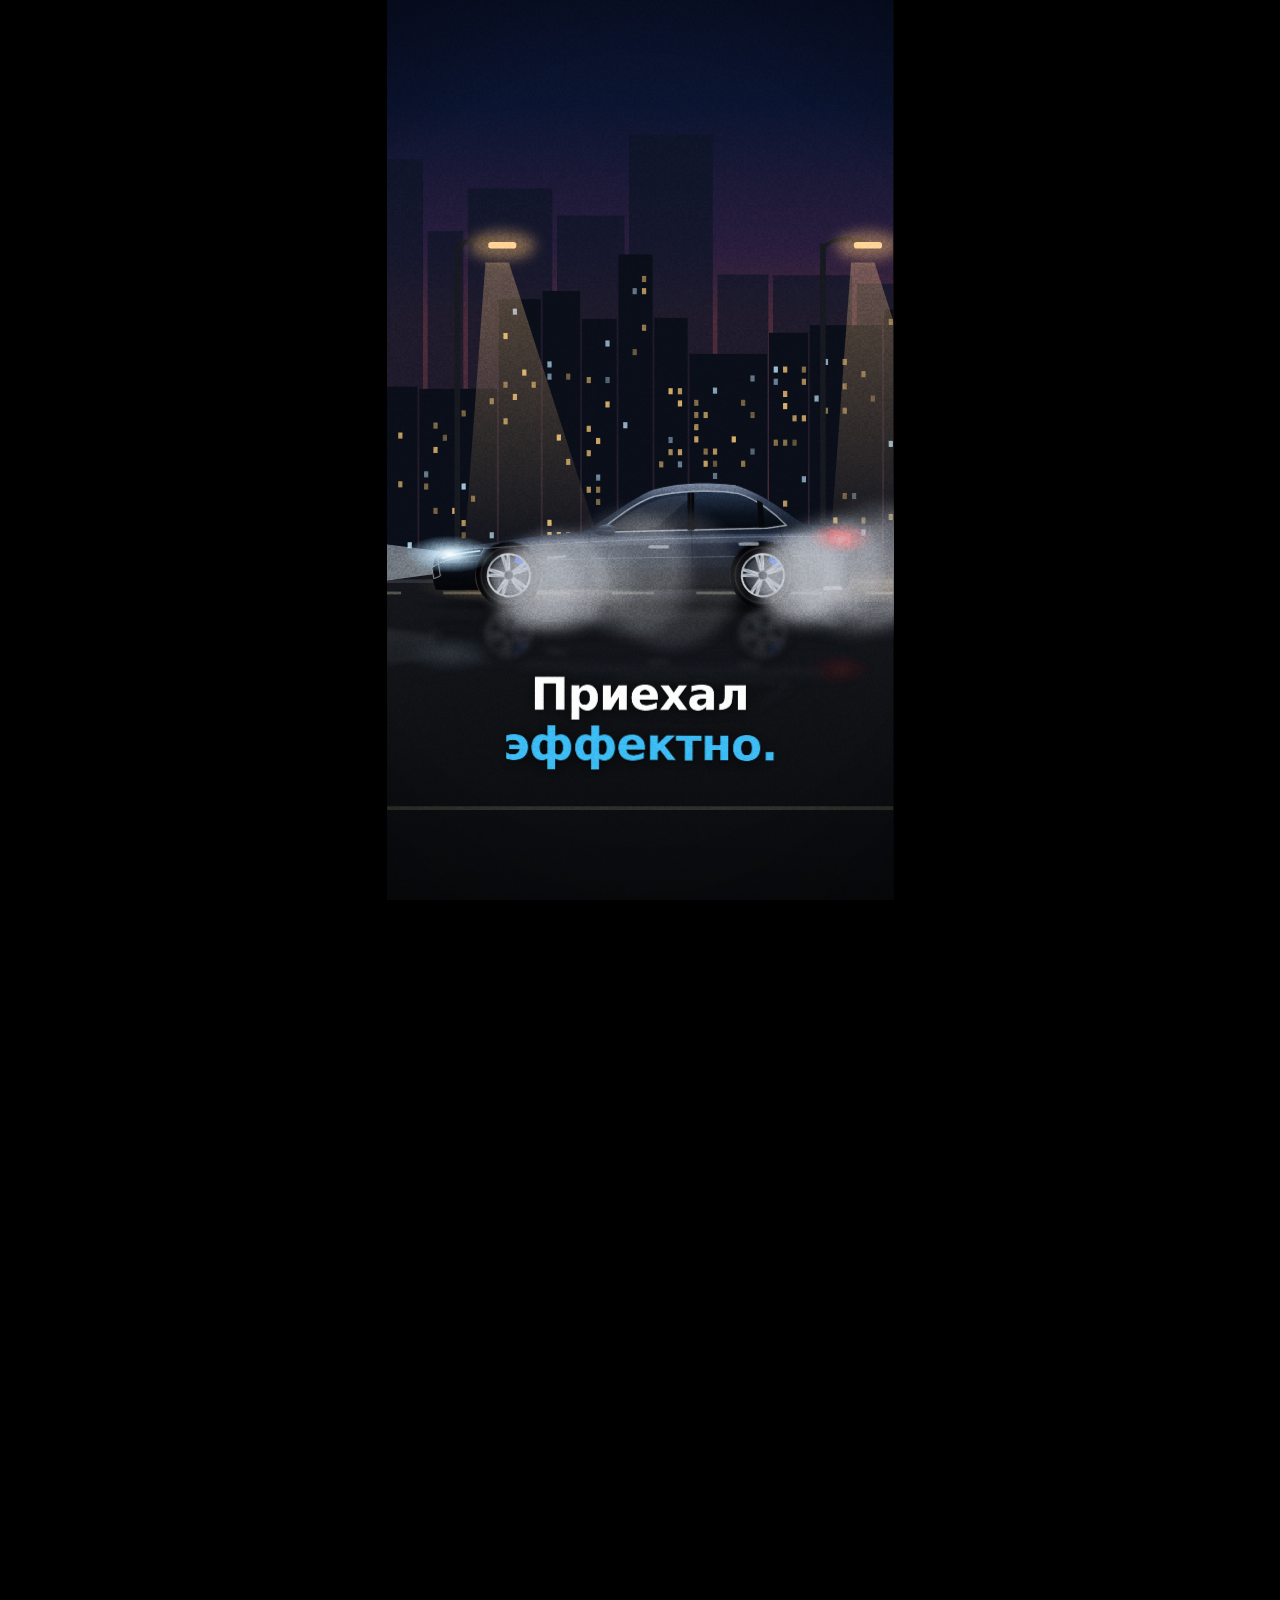
<file: video/promo.html>
<!doctype html>
<html lang="ru">
<head>
<meta charset="utf-8">
<meta name="viewport" content="width=1080">
<title>Авто-промо G30</title>
<style>
  html,body{margin:0;padding:0;background:#000;overflow:hidden}
  #stage{position:relative;width:1080px;height:1920px;overflow:hidden;background:#05070b;
    font-family:"Inter Display","Inter",system-ui,sans-serif;color:#fff;transform-origin:0 0}
  #svg{position:absolute;inset:0;width:1080px;height:1920px;display:block}
  .layer{position:absolute;inset:0;pointer-events:none}
  .cap{position:absolute;left:60px;width:960px;text-align:center;line-height:1.08;letter-spacing:-.02em;
    text-shadow:0 6px 40px rgba(0,0,0,.75),0 2px 6px rgba(0,0,0,.6)}
  .cap .w{display:inline-block;white-space:pre;will-change:transform,opacity,filter}
  .cap .a{color:#3ec5ff}
  .kick{font-size:34px;font-weight:600;letter-spacing:.32em;text-transform:uppercase;color:rgba(255,255,255,.78)}
  .mid{font-size:62px;font-weight:800}
  .big{font-size:96px;font-weight:900}
  .huge{font-size:220px;font-weight:900;letter-spacing:-.05em}
  #flash{background:#fff;opacity:0}
  #dark{background:#000;opacity:0}
  #leak{opacity:0;background:radial-gradient(60% 40% at 85% 20%,rgba(255,120,40,.55),transparent 70%),radial-gradient(50% 35% at 10% 85%,rgba(62,197,255,.35),transparent 70%);mix-blend-mode:screen}
  #vig{background:radial-gradient(120% 80% at 50% 50%,transparent 55%,rgba(0,0,0,.65) 100%)}
  #grain{width:1080px;height:1920px;opacity:.085;mix-blend-mode:overlay;image-rendering:pixelated}
  /* owner card */
  #ownerCard{position:absolute;left:80px;top:250px;width:920px;opacity:0}
  #ownerCard .tag{font-size:30px;letter-spacing:.35em;font-weight:600;color:#3ec5ff}
  #ownerCard h1{margin:6px 0 26px;font-size:132px;font-weight:900;letter-spacing:-.04em;line-height:.95}
  #ownerCard .row{display:flex;align-items:center;gap:22px;margin:14px 0;font-size:34px;font-weight:600}
  #ownerCard .row .k{width:390px;color:rgba(255,255,255,.6);letter-spacing:.06em;text-transform:uppercase;font-size:26px}
  #ownerCard .row .v{font-weight:800}
  #ownerCard .bar{width:150px;height:8px;border-radius:4px;background:rgba(255,255,255,.15);overflow:hidden}
  #ownerCard .bar i{display:block;height:100%;background:#ff5a36;width:100%}
  /* eta card */
  #eta{position:absolute;left:80px;top:220px;width:920px;height:170px;border-radius:40px;background:rgba(18,22,30,.88);
    border:2px solid rgba(255,255,255,.08);display:flex;align-items:center;gap:30px;padding:0 40px;box-sizing:border-box;opacity:0;
    box-shadow:0 30px 80px rgba(0,0,0,.5)}
  #eta .av{width:96px;height:96px;border-radius:50%;background:linear-gradient(135deg,#ffb36b,#ff5a36);flex:none}
  #eta .t1{font-size:30px;color:rgba(255,255,255,.6);font-weight:600}
  #eta .t2{font-size:56px;font-weight:900;letter-spacing:-.02em}
  #eta .min{margin-left:auto;font-size:84px;font-weight:900;color:#3ec5ff;font-variant-numeric:tabular-nums}
  /* end */
  #end{position:absolute;inset:0;opacity:0}
  .step{position:absolute;left:110px;display:flex;align-items:baseline;gap:34px;font-weight:900}
  .step .n{font-size:44px;color:#3ec5ff;font-weight:700;letter-spacing:.05em}
  .step .s{font-size:132px;letter-spacing:-.045em}
  .fin{position:absolute;left:0;width:1080px;text-align:center;font-weight:900;letter-spacing:-.035em}
  #wm{position:absolute;left:0;width:1080px;top:1050px;text-align:center;font-size:150px;font-weight:900;letter-spacing:-.02em;line-height:1}
  #wm .l{display:inline-block;white-space:pre}
  #wm .a{color:#3ec5ff;letter-spacing:.12em}
  #wmLine{position:absolute;left:240px;width:600px;top:1235px;height:4px;border-radius:2px;background:linear-gradient(90deg,transparent,#3ec5ff,transparent)}
  #tagline{position:absolute;left:40px;width:1000px;top:1275px;text-align:center;font-size:36px;font-weight:600;color:rgba(255,255,255,.78)}
  #tagline b{color:#3ec5ff;font-weight:900}
  #pill{position:absolute;left:50%;top:1420px;transform:translateX(-50%);padding:26px 60px;border-radius:999px;background:#3ec5ff;color:#03131c;
    font-size:64px;font-weight:900;letter-spacing:-.02em;white-space:nowrap;box-shadow:0 20px 80px rgba(62,197,255,.45)}
  #hud{position:absolute;inset:0;opacity:0;font-family:"Inter",monospace;font-weight:600}
  #hud .rec{position:absolute;left:96px;top:150px;font-size:34px;letter-spacing:.12em;display:flex;align-items:center;gap:16px}
  #hud .rec i{width:24px;height:24px;border-radius:50%;background:#ff3b30;display:block}
  #hud .tc{position:absolute;right:96px;top:150px;font-size:34px;letter-spacing:.08em;font-variant-numeric:tabular-nums}
  #hud .info{position:absolute;left:0;width:1080px;top:1730px;text-align:center;font-size:28px;letter-spacing:.2em;color:rgba(255,255,255,.75)}
</style>
</head>
<body>
<div id="stage">
<svg id="svg" viewBox="0 0 1080 1920" xmlns="http://www.w3.org/2000/svg" xmlns:xlink="http://www.w3.org/1999/xlink">
<defs>
  <!-- paints -->
  <linearGradient id="carPaint" x1="0" y1="0" x2="0" y2="1">
    <stop offset="0" stop-color="#7d8ca3"/><stop offset=".16" stop-color="#344158"/>
    <stop offset=".42" stop-color="#121a28"/><stop offset=".52" stop-color="#25324a"/>
    <stop offset=".6" stop-color="#151d2c"/><stop offset=".85" stop-color="#0a0f18"/><stop offset="1" stop-color="#04070c"/>
  </linearGradient>
  <linearGradient id="glassG" x1="0" y1="0" x2="0" y2="1">
    <stop offset="0" stop-color="#26364f"/><stop offset=".55" stop-color="#0c131f"/><stop offset="1" stop-color="#05080d"/>
  </linearGradient>
  <linearGradient id="rimG" x1="0" y1="0" x2="1" y2="1">
    <stop offset="0" stop-color="#f2f5f8"/><stop offset=".45" stop-color="#8e98a4"/><stop offset=".7" stop-color="#d8dee4"/><stop offset="1" stop-color="#6c7580"/>
  </linearGradient>
  <linearGradient id="tailG" x1="0" y1="0" x2="1" y2="0">
    <stop offset="0" stop-color="#5a0000"/><stop offset=".5" stop-color="#d4141a"/><stop offset="1" stop-color="#ff3b3b"/>
  </linearGradient>
  <linearGradient id="sweepG" x1="0" y1="0" x2="1" y2="0">
    <stop offset="0" stop-color="#fff" stop-opacity="0"/><stop offset=".5" stop-color="#fff" stop-opacity=".55"/><stop offset="1" stop-color="#fff" stop-opacity="0"/>
  </linearGradient>
  <linearGradient id="fobG" x1="0" y1="0" x2="1" y2="1">
    <stop offset="0" stop-color="#3a414c"/><stop offset=".5" stop-color="#14171c"/><stop offset="1" stop-color="#07080a"/>
  </linearGradient>
  <linearGradient id="beamG" gradientUnits="userSpaceOnUse" x1="20" y1="0" x2="-900" y2="0">
    <stop offset="0" stop-color="#e6f4ff" stop-opacity=".55"/><stop offset="1" stop-color="#e6f4ff" stop-opacity="0"/>
  </linearGradient>
  <radialGradient id="headGlow"><stop offset="0" stop-color="#fff"/><stop offset=".25" stop-color="#d8f0ff" stop-opacity=".9"/><stop offset="1" stop-color="#9fd8ff" stop-opacity="0"/></radialGradient>
  <radialGradient id="redGlow"><stop offset="0" stop-color="#ff6b6b"/><stop offset=".3" stop-color="#ff1a1a" stop-opacity=".8"/><stop offset="1" stop-color="#ff0000" stop-opacity="0"/></radialGradient>
  <radialGradient id="shadowG"><stop offset="0" stop-color="#000" stop-opacity=".9"/><stop offset="1" stop-color="#000" stop-opacity="0"/></radialGradient>
  <radialGradient id="warmPool"><stop offset="0" stop-color="#ffc277" stop-opacity=".35"/><stop offset="1" stop-color="#ffc277" stop-opacity="0"/></radialGradient>
  <linearGradient id="coneG" x1="0" y1="0" x2="0" y2="1"><stop offset="0" stop-color="#ffc98a" stop-opacity=".32"/><stop offset="1" stop-color="#ffc98a" stop-opacity="0"/></linearGradient>
  <linearGradient id="skyG" x1="0" y1="0" x2="0" y2="1">
    <stop offset="0" stop-color="#03050c"/><stop offset=".45" stop-color="#0b1430"/><stop offset=".62" stop-color="#2a1d3d"/><stop offset=".7" stop-color="#4a2a3a"/>
  </linearGradient>
  <linearGradient id="roadG" x1="0" y1="0" x2="0" y2="1"><stop offset="0" stop-color="#14161b"/><stop offset="1" stop-color="#050608"/></linearGradient>
  <radialGradient id="wallG" cx=".5" cy=".55" r=".7"><stop offset="0" stop-color="#2b313b"/><stop offset=".6" stop-color="#11141a"/><stop offset="1" stop-color="#050608"/></radialGradient>
  <linearGradient id="floorG" x1="0" y1="0" x2="0" y2="1"><stop offset="0" stop-color="#1a1d23"/><stop offset="1" stop-color="#040506"/></linearGradient>
  <radialGradient id="spotG" cx=".5" cy=".4" r=".6"><stop offset="0" stop-color="#16324a"/><stop offset=".55" stop-color="#0a0f16"/><stop offset="1" stop-color="#030405"/></radialGradient>
  <linearGradient id="headShade" x1="0" y1="0" x2="1" y2="0">
    <stop offset="0" stop-color="#3a8db5"/><stop offset=".1" stop-color="#16202b"/><stop offset=".5" stop-color="#0e1117"/><stop offset=".88" stop-color="#17110e"/><stop offset="1" stop-color="#b8623a"/>
  </linearGradient>
  <linearGradient id="lensG" x1="0" y1="0" x2="1" y2="1">
    <stop offset="0" stop-color="#2f86b3"/><stop offset=".35" stop-color="#070b12"/><stop offset=".7" stop-color="#0b0d12"/><stop offset="1" stop-color="#c4682e"/>
  </linearGradient>
  <linearGradient id="fadeDown" x1="0" y1="0" x2="0" y2="1"><stop offset="0" stop-color="#fff"/><stop offset="1" stop-color="#fff" stop-opacity="0"/></linearGradient>
  <linearGradient id="billG" x1="0" y1="0" x2="1" y2="1"><stop offset="0" stop-color="#e9f1e2"/><stop offset="1" stop-color="#b9cdb0"/></linearGradient>

  <filter id="blur6" x="-50%" y="-50%" width="200%" height="200%"><feGaussianBlur stdDeviation="6"/></filter>
  <filter id="blur14" x="-50%" y="-50%" width="200%" height="200%"><feGaussianBlur stdDeviation="14"/></filter>
  <filter id="blur30" x="-50%" y="-50%" width="200%" height="200%"><feGaussianBlur stdDeviation="30"/></filter>
  <filter id="mblur" x="-60%" y="-20%" width="220%" height="140%"><feGaussianBlur id="mblurFE" stdDeviation="0 0"/></filter>
  <filter id="mblur2" x="-60%" y="-20%" width="220%" height="140%"><feGaussianBlur id="mblurFE2" stdDeviation="0 0"/></filter>

  <mask id="reflMask" maskUnits="userSpaceOnUse" x="-500" y="1290" width="2400" height="400">
    <rect x="-500" y="1290" width="2400" height="260" fill="url(#fadeDown)"/>
  </mask>
  <mask id="reflMask2" maskUnits="userSpaceOnUse" x="-500" y="1310" width="2400" height="400">
    <rect x="-500" y="1310" width="2400" height="300" fill="url(#fadeDown)"/>
  </mask>

  <!-- car geometry: local coords, length 900, ground y=272 -->
  <path id="bodyPath" d="M14,238 C6,220 6,200 10,186 C12,170 18,160 36,154 Q200,128 330,116 C380,90 430,48 472,30 C520,12 610,10 660,20 C720,40 765,80 800,102 L880,108 C893,110 898,118 899,130 L900,176 C900,200 898,226 890,238 L777,240 A72,72 0 1 0 647,240 L235,240 A72,72 0 1 0 105,240 L22,240 C18,240 16,240 14,238 Z"/>
  <clipPath id="bodyClip"><use href="#bodyPath"/></clipPath>
  <clipPath id="doorClip" clipPathUnits="userSpaceOnUse"><path d="M342,118 C380,90 420,58 470,34 L558,26 L560,240 L346,240 Z"/></clipPath>

  <g id="carBodyDef">
    <use href="#bodyPath" fill="url(#carPaint)"/>
    <g clip-path="url(#bodyClip)">
      <path d="M0,150 C300,128 600,120 900,122 L900,140 C600,138 300,146 0,170 Z" fill="#fff" opacity=".10"/>
      <path d="M0,200 C300,196 600,194 900,190 L900,272 L0,272Z" fill="#000" opacity=".35"/>
      <path d="M0,182 C300,174 600,170 900,168" stroke="#86a9cf" stroke-width="2" opacity=".35" fill="none"/>
      <rect id="sweepRect" x="-500" y="-40" width="170" height="340" fill="url(#sweepG)" transform="skewX(-22)"/>
    </g>
    <path d="M360,118 C410,80 440,56 480,42 C540,28 620,28 660,36 C700,48 740,80 762,104 L722,110 Z" fill="url(#glassG)"/>
    <path d="M382,112 C430,72 470,50 520,42 L566,38 L478,114 Z" fill="#fff" opacity=".07"/>
    <path d="M360,118 C410,80 440,56 480,42 C540,28 620,28 660,36 C700,48 740,80 762,104 L722,110 Z" fill="none" stroke="#b8c1cc" stroke-width="3" opacity=".8"/>
    <path d="M552,34 L566,34 L566,114 L552,115 Z" fill="#05070a"/>
    <path d="M700,50 L712,56 L716,108 L704,109 Z" fill="#05070a"/>
    <path d="M342,120 C340,170 342,210 346,238 M560,114 C562,160 562,200 560,238 M748,108 C752,130 760,150 772,170" stroke="#000" stroke-opacity=".6" stroke-width="2" fill="none"/>
    <rect x="468" y="146" width="44" height="7" rx="3.5" fill="#c9d1da" opacity=".65"/>
    <rect x="660" y="140" width="44" height="7" rx="3.5" fill="#c9d1da" opacity=".65"/>
    <path d="M36,158 C300,136 600,126 896,128" stroke="#a9bdd4" stroke-opacity=".45" stroke-width="2" fill="none"/>
    <path d="M252,170 L292,166 L290,172 L252,176Z" fill="#c9d1da" opacity=".55"/>
    <path d="M352,118 C356,100 388,96 398,108 L396,124 C380,126 360,126 352,118Z" fill="url(#carPaint)" stroke="#000" stroke-opacity=".5"/>
    <path d="M16,172 C34,160 72,153 118,150 L110,166 C76,168 44,174 22,182 Z" fill="#0c1118" stroke="#9aa6b3" stroke-width="1.5"/>
    <path d="M28,172 C50,164 80,160 108,157" stroke="#e4f6ff" stroke-width="3.5" stroke-linecap="round"/>
    <path d="M6,192 L20,184 L24,210 L10,216Z" fill="#05070a" stroke="#c9d1da" stroke-width="1.5"/>
    <path d="M16,220 L74,216 L70,232 L20,234Z" fill="#05070a"/>
    <path d="M856,114 L899,122 L899,150 L846,142 Z" fill="url(#tailG)"/>
    <path d="M862,124 L896,130" stroke="#ff9a9a" stroke-width="2"/>
    <path d="M235,232 L647,232 L647,240 L235,240Z" fill="#000" opacity=".5"/>
    <rect x="840" y="234" width="42" height="8" rx="4" fill="#9aa3ad"/>
  </g>

  <g id="wheelBack">
    <circle r="63" fill="#0a0a0c"/>
    <circle r="59" fill="none" stroke="#1f1f24" stroke-width="3"/>
    <circle r="46" fill="#12151a"/>
    <circle r="38" fill="#2b2f36"/>
    <circle r="30" fill="none" stroke="#3b4048" stroke-width="2" stroke-dasharray="3 5"/>
  </g>
  <path id="caliperDef" d="M16,-40 A43,43 0 0 1 41,-14 L30,-9 A32,32 0 0 0 12,-29 Z" fill="#1f5fff"/>
  <g id="spokesDef"></g>

  <!-- key fob -->
  <g id="fobDef">
    <circle cx="0" cy="-196" r="36" fill="none" stroke="url(#rimG)" stroke-width="9"/>
    <rect x="-20" y="-172" width="40" height="44" rx="12" fill="#1c2026"/>
    <rect x="-96" y="-140" width="192" height="292" rx="90" fill="url(#fobG)"/>
    <rect x="-96" y="-140" width="192" height="292" rx="90" fill="none" stroke="url(#rimG)" stroke-width="6"/>
    <path d="M-70,-108 C-40,-134 40,-134 70,-108 L60,-62 C20,-82 -20,-82 -60,-62 Z" fill="#fff" opacity=".13"/>
    <g fill="#14171b" stroke="#454c57" stroke-width="2">
      <circle cx="0" cy="-36" r="28"/><circle cx="0" cy="32" r="28"/><circle cx="0" cy="98" r="24"/>
    </g>
    <g fill="none" stroke="#d3dae2" stroke-width="3.5" stroke-linecap="round">
      <rect x="-10" y="-38" width="20" height="15" rx="3"/><path d="M-6,-38 v-6 a6,6 0 0 1 12,0 v6"/>
      <rect x="-10" y="30" width="20" height="15" rx="3"/><path d="M-6,30 v-6 a6,6 0 0 1 12,-2"/>
      <path d="M-13,104 h26 M-10,104 l4,-10 h12 l4,10"/>
    </g>
  </g>

  <!-- owner bust (silhouette with rim light + sunglasses) -->
  <g id="ownerBustDef">
    <path d="M70,1920 C80,1640 240,1490 470,1410 L540,1490 L610,1410 C840,1490 1000,1640 1010,1920 Z" fill="#0b0d11"/>
    <path d="M70,1920 C80,1640 240,1490 470,1410" fill="none" stroke="#3ec5ff" stroke-width="6" opacity=".55" filter="url(#blur6)"/>
    <path d="M610,1410 C840,1490 1000,1640 1010,1920" fill="none" stroke="#ff7a3d" stroke-width="6" opacity=".5" filter="url(#blur6)"/>
    <path d="M470,1410 L540,1530 L610,1410 L585,1402 L540,1470 L495,1402Z" fill="#c9ced6"/>
    <path d="M300,1520 L470,1410 L520,1600 Z M780,1520 L610,1410 L560,1600Z" fill="#14171d"/>
    <path d="M482,1215 L470,1395 L610,1395 L598,1215 Z" fill="#0d1015"/>
    <ellipse cx="398" cy="1030" rx="22" ry="44" fill="#121820"/>
    <ellipse cx="684" cy="1030" rx="22" ry="44" fill="#1a1411"/>
    <path d="M400,1000 C400,850 470,790 540,790 C615,790 685,850 682,1000 C680,1080 665,1150 630,1200 C600,1240 570,1258 540,1258 C505,1258 478,1240 450,1200 C415,1150 400,1080 400,1000 Z" fill="url(#headShade)"/>
    <path d="M440,1150 C470,1230 510,1258 540,1258 C570,1258 610,1230 642,1150 C620,1190 590,1215 540,1218 C490,1215 462,1190 440,1150Z" fill="#07090c" opacity=".7"/>
    <path d="M393,985 C378,860 450,758 545,758 C640,758 708,840 690,985 C682,925 664,878 640,866 C600,846 480,846 444,866 C420,880 402,925 393,985 Z" fill="#06070a"/>
    <path d="M400,1000 C400,850 470,790 540,790" fill="none" stroke="#5fd2ff" stroke-width="4" opacity=".7" filter="url(#blur6)"/>
    <path d="M682,1000 C680,1080 665,1150 630,1200" fill="none" stroke="#ff8a4d" stroke-width="5" opacity=".6" filter="url(#blur6)"/>
    <g id="glasses">
      <path d="M530,956 C536,948 544,948 550,956" stroke="#c9a45c" stroke-width="5" fill="none"/>
      <path d="M406,952 L392,970 M674,952 L690,970" stroke="#c9a45c" stroke-width="5"/>
      <path id="lensL" d="M404,948 L532,944 C536,1000 524,1048 476,1048 C428,1048 408,1012 404,948 Z" fill="url(#lensG)" stroke="#c9a45c" stroke-width="4"/>
      <path id="lensR" d="M548,944 L676,948 C672,1012 652,1048 604,1048 C556,1048 544,1000 548,944 Z" fill="url(#lensG)" stroke="#c9a45c" stroke-width="4"/>
      <clipPath id="lensClip"><path d="M404,948 L532,944 C536,1000 524,1048 476,1048 C428,1048 408,1012 404,948 Z M548,944 L676,948 C672,1012 652,1048 604,1048 C556,1048 544,1000 548,944 Z"/></clipPath>
      <g clip-path="url(#lensClip)">
        <path d="M400,1010 C460,990 600,985 690,1000 L690,1012 C600,998 460,1004 400,1022Z" fill="#ffb074" opacity=".35"/>
        <rect id="lensSweep" x="300" y="930" width="40" height="140" fill="#fff" opacity=".55" transform="skewX(-25)"/>
      </g>
    </g>
  </g>

  <!-- buyer bust (cap) -->
  <g id="buyerBustDef">
    <path d="M70,1920 C80,1640 240,1490 470,1410 L540,1470 L610,1410 C840,1490 1000,1640 1010,1920 Z" fill="#141017"/>
    <path d="M470,1410 C500,1440 580,1440 610,1410 L620,1440 C580,1470 500,1470 460,1440Z" fill="#2a2230"/>
    <path d="M482,1215 L470,1405 L610,1405 L598,1215 Z" fill="#100d10"/>
    <ellipse cx="398" cy="1040" rx="22" ry="44" fill="#1c1513"/>
    <ellipse cx="684" cy="1040" rx="22" ry="44" fill="#1c1513"/>
    <path d="M400,1010 C400,860 470,800 540,800 C615,800 685,860 682,1010 C680,1090 665,1160 630,1210 C600,1250 570,1265 540,1265 C505,1265 478,1250 450,1210 C415,1160 400,1090 400,1010 Z" fill="url(#headShade)"/>
    <path d="M430,1110 C440,1200 490,1265 540,1265 C590,1265 640,1200 652,1110 C630,1170 600,1200 540,1205 C480,1200 450,1170 430,1110Z" fill="#050506" opacity=".85"/>
    <path d="M392,960 C385,840 460,770 545,770 C635,770 700,840 692,960 Z" fill="#ff5a36"/>
    <path d="M392,960 L692,960 C700,975 620,985 540,985 C460,985 380,975 392,960Z" fill="#c23a1e"/>
    <path d="M520,960 C560,950 700,940 790,975 C760,990 650,992 600,985Z" fill="#d84426"/>
    <path d="M470,1060 L520,1056 M560,1056 L610,1060" stroke="#000" stroke-width="7" stroke-linecap="round" opacity=".7"/>
  </g>

  <!-- studio scene (used by camera + thumbnails + phone) -->
  <g id="studioScene">
    <rect x="-1200" y="-1200" width="3480" height="2510" fill="url(#wallG)"/>
    <rect x="-1200" y="1310" width="3480" height="1500" fill="url(#floorG)"/>
    <g id="lightTop" opacity="0">
      <rect x="140" y="540" width="800" height="30" rx="15" fill="#fff" filter="url(#blur30)" opacity=".9"/>
      <rect x="140" y="540" width="800" height="30" rx="15" fill="#fff"/>
      <ellipse cx="540" cy="1400" rx="520" ry="60" fill="#fff" opacity=".06" filter="url(#blur14)"/>
      <rect x="160" y="1560" width="760" height="10" rx="5" fill="#fff" opacity=".18" filter="url(#blur6)"/>
    </g>
    <g id="lightL" opacity="0">
      <rect x="40" y="640" width="26" height="560" rx="13" fill="#bfe6ff" filter="url(#blur30)"/>
      <rect x="40" y="640" width="26" height="560" rx="13" fill="#eaf7ff"/>
    </g>
    <g id="lightR" opacity="0">
      <rect x="1014" y="640" width="26" height="560" rx="13" fill="#ffd9b8" filter="url(#blur30)"/>
      <rect x="1014" y="640" width="26" height="560" rx="13" fill="#fff3e8"/>
    </g>
    <g mask="url(#reflMask2)" opacity=".28"><use href="#c2" transform="translate(0,2620) scale(1,-1)"/></g>
    <g id="c2" transform="translate(90,1038)"></g>
    <rect id="studioDark" x="-1200" y="-1200" width="3480" height="4000" fill="#000" opacity=".92"/>
  </g>
  <clipPath id="thumbClip" clipPathUnits="userSpaceOnUse"><rect x="0" y="0" width="1080" height="1350" rx="40"/></clipPath>
  <clipPath id="screenClip"><rect x="276" y="436" width="528" height="1108" rx="64"/></clipPath>
  <clipPath id="postClip"><rect x="276" y="600" width="528" height="660"/></clipPath>
  <clipPath id="fkClip"><text x="548" y="874" text-anchor="middle" font-size="212" font-weight="900" font-style="italic" font-family="Inter Display, Inter" letter-spacing="-10">FK</text></clipPath>
  <linearGradient id="chromeG" x1="0" y1="0" x2="0" y2="1"><stop offset="0" stop-color="#ffffff"/><stop offset=".45" stop-color="#c9d3dd"/><stop offset=".5" stop-color="#55606c"/><stop offset=".72" stop-color="#e8eef3"/><stop offset="1" stop-color="#8f9ba7"/></linearGradient>
  <linearGradient id="trailB" x1="0" y1="0" x2="1" y2="0"><stop offset="0" stop-color="#3ec5ff" stop-opacity="0"/><stop offset=".85" stop-color="#bfe9ff"/><stop offset="1" stop-color="#fff"/></linearGradient>
  <linearGradient id="trailR" x1="0" y1="0" x2="1" y2="0"><stop offset="0" stop-color="#ff3b3b" stop-opacity="0"/><stop offset=".85" stop-color="#ff6b6b"/><stop offset="1" stop-color="#ffd0d0"/></linearGradient>
  <clipPath id="avClipL"><circle cx="290" cy="800" r="170"/></clipPath>
  <clipPath id="avClipR"><circle cx="790" cy="800" r="170"/></clipPath>
</defs>

<!-- ================= SCENE: STREET ================= -->
<g id="sStreet">
  <g id="streetCam">
    <rect x="-1500" y="-600" width="4080" height="1840" fill="url(#skyG)"/>
    <ellipse cx="540" cy="1180" rx="1200" ry="200" fill="#ff7a3d" opacity=".12" filter="url(#blur30)"/>
    <g id="skyline"></g>
    <rect x="-1500" y="1180" width="4080" height="64" fill="#13151a"/>
    <rect x="-1500" y="1236" width="4080" height="8" fill="#2b2e36"/>
    <rect x="-1500" y="1244" width="4080" height="900" fill="url(#roadG)"/>
    <g id="lanes"></g>
    <g id="lamps"></g>
    <g id="skids"></g>
    <g mask="url(#reflMask)" opacity=".22" filter="url(#blur6)"><use href="#c1wrap" transform="translate(0,2580) scale(1,-1)"/></g>
    <g id="streaks"></g>
    <g id="c1wrap" filter="url(#mblur)"><g id="c1" transform="translate(90,1018)"></g></g>
    <g id="smoke" filter="url(#blur14)"></g>
    <g id="dust"></g>
  </g>
</g>

<!-- ================= SCENE: BUST ================= -->
<g id="sBust" display="none">
  <rect width="1080" height="1920" fill="#06080d"/>
  <g id="bokeh" filter="url(#blur14)"></g>
  <g id="bustCam"><use href="#ownerBustDef"/></g>
  <path id="glint" d="M0,-60 L8,-8 L60,0 L8,8 L0,60 L-8,8 L-60,0 L-8,-8Z" fill="#fff" opacity="0"/>
</g>

<!-- ================= SCENE: KEY ================= -->
<g id="sKey" display="none">
  <rect width="1080" height="1920" fill="url(#spotG)"/>
  <g id="keyDust"></g>
  <g id="keyGhosts"></g>
  <g id="fobWrap">
    <g id="tagG">
      <path d="M0,0 L0,70" stroke="#d6c9a8" stroke-width="4"/>
      <rect x="-130" y="70" width="260" height="150" rx="20" fill="#f3efe6"/>
      <circle cx="0" cy="92" r="9" fill="#06080d"/>
      <text x="0" y="148" text-anchor="middle" font-size="36" font-weight="900" fill="#0a0c10" font-family="Inter Display, Inter">ПРИНЯТ</text>
      <text x="0" y="186" text-anchor="middle" font-size="36" font-weight="900" fill="#0a0c10" font-family="Inter Display, Inter">В РАБОТУ</text>
      <text x="0" y="210" text-anchor="middle" font-size="18" font-weight="700" fill="#3ec5ff" font-family="Inter" letter-spacing="3">BMW 5 · G30</text>
    </g>
    <use id="fobUse" href="#fobDef"/>
  </g>
  <circle id="ring1" cx="540" cy="900" r="10" fill="none" stroke="#3ec5ff" stroke-width="6" opacity="0"/>
  <circle id="ring2" cx="540" cy="900" r="10" fill="none" stroke="#fff" stroke-width="3" opacity="0"/>
</g>

<!-- ================= SCENE: STUDIO ================= -->
<g id="sStudio" display="none">
  <g id="studioCam"><use href="#studioScene"/></g>
  <g id="vf" opacity="0" fill="none" stroke="#fff" stroke-width="5">
    <path d="M90,320 v-90 h90 M990,320 v-90 h-90 M90,1600 v90 h90 M990,1600 v90 h-90" opacity=".85"/>
    <path d="M520,960 h40 M540,940 v40" stroke-width="3" opacity=".7"/>
    <rect id="focus" x="0" y="0" width="200" height="200" stroke="#7CFF6B" stroke-width="4"/>
  </g>
  <g id="thumbs"></g>
</g>

<!-- ================= SCENE: PHONE ================= -->
<g id="sPhone" display="none">
  <rect width="1080" height="1920" fill="#07090e"/>
  <circle cx="540" cy="980" r="620" fill="#3ec5ff" opacity=".10" filter="url(#blur30)"/>
  <g id="phoneG">
    <rect x="256" y="416" width="568" height="1148" rx="84" fill="#0c0e12" stroke="#2c313a" stroke-width="6"/>
    <rect x="276" y="436" width="528" height="1108" rx="64" fill="#000"/>
    <g clip-path="url(#screenClip)">
      <rect x="276" y="436" width="528" height="1108" fill="#0a0a0a"/>
      <text x="320" y="488" font-size="22" font-weight="700" fill="#fff" font-family="Inter">21:47</text>
      <rect x="490" y="458" width="100" height="32" rx="16" fill="#000"/>
      <rect x="730" y="472" width="40" height="18" rx="5" fill="none" stroke="#fff" stroke-width="2"/><rect x="733" y="475" width="28" height="12" rx="3" fill="#fff"/>
      <circle cx="320" cy="560" r="26" fill="none" stroke="#ff5a36" stroke-width="4"/>
      <circle cx="320" cy="560" r="19" fill="#3ec5ff"/>
      <text x="360" y="568" font-size="24" font-weight="800" fill="#fff" font-family="Inter">FK AUTO</text>
      <text x="760" y="566" font-size="28" font-weight="900" fill="#fff" font-family="Inter">···</text>
      <g clip-path="url(#postClip)">
        <g id="postImg" transform="translate(276,600) scale(0.4889) translate(0,-495)"><use href="#studioScene"/></g>
      </g>
      <g id="heartG" transform="translate(316,1300)">
        <path id="heart" d="M0,8 C0,-6 -18,-14 -28,-2 C-38,-14 -56,-6 -56,8 C-56,24 -36,36 -28,44 C-20,36 0,24 0,8Z" transform="translate(28,-14)" fill="none" stroke="#fff" stroke-width="4"/>
      </g>
      <path d="M380,1290 a20,18 0 1 1 8,15 l-12,6 l4,-10" fill="none" stroke="#fff" stroke-width="4" transform="translate(4,0)"/>
      <path d="M440,1282 l40,14 l-40,16 l8,-16 z" fill="none" stroke="#fff" stroke-width="4" stroke-linejoin="round"/>
      <path d="M752,1280 h26 v40 l-13,-10 l-13,10 z" fill="none" stroke="#fff" stroke-width="4" stroke-linejoin="round"/>
      <text id="likes" x="300" y="1370" font-size="24" font-weight="800" fill="#fff" font-family="Inter">Нравится: 0</text>
      <text x="300" y="1408" font-size="22" fill="#fff" font-family="Inter"><tspan font-weight="800">FK AUTO</tspan> BMW 5 · G30. Без единой</text>
      <text x="300" y="1438" font-size="22" fill="#fff" font-family="Inter">царапины, все ТО у дилера.</text>
      <text id="cmts" x="300" y="1476" font-size="21" fill="#8a8f98" font-family="Inter">Смотреть все комментарии (0)</text>
    </g>
  </g>
  <g id="hearts"></g>
  <g id="dms"></g>
</g>

<!-- ================= SCENE: MAP ================= -->
<g id="sMap" display="none">
  <rect width="1080" height="1920" fill="#0a0d12"/>
  <g id="mapCam">
    <g id="mapBase"></g>
    <path id="route" d="M140,420 L300,470 C360,490 380,520 370,580 L340,760 C330,820 360,850 420,860 L640,900 C700,912 720,950 712,1010 L700,1180" fill="none" stroke="#3ec5ff" stroke-width="14" stroke-linecap="round" stroke-linejoin="round"/>
    <path id="routeGlow" d="M140,420 L300,470 C360,490 380,520 370,580 L340,760 C330,820 360,850 420,860 L640,900 C700,912 720,950 712,1010 L700,1180" fill="none" stroke="#3ec5ff" stroke-width="34" stroke-linecap="round" opacity=".35" filter="url(#blur14)"/>
    <circle cx="140" cy="420" r="22" fill="#ff5a36" stroke="#fff" stroke-width="5"/>
    <g id="pinRipples"></g>
    <g id="pin"><path d="M0,0 C-10,-30 -50,-56 -50,-96 a50,50 0 1 1 100,0 C50,-56 10,-30 0,0Z" fill="#3ec5ff"/><circle cx="0" cy="-96" r="20" fill="#03131c"/></g>
    <g id="mover"><circle r="34" fill="#ff5a36" opacity=".35" filter="url(#blur6)"/><circle r="18" fill="#fff"/><circle r="11" fill="#ff5a36"/></g>
  </g>
</g>

<!-- ================= SCENE: DEAL ================= -->
<g id="sDeal" display="none">
  <rect width="1080" height="1920" fill="#06080c"/>
  <ellipse cx="540" cy="820" rx="600" ry="420" fill="#16324a" opacity=".5" filter="url(#blur30)"/>
  <circle id="ringL" cx="290" cy="800" r="182" fill="none" stroke="#3ec5ff" stroke-width="6"/>
  <circle id="ringR" cx="790" cy="800" r="182" fill="none" stroke="#ff5a36" stroke-width="6"/>
  <g clip-path="url(#avClipL)"><rect x="100" y="610" width="380" height="380" fill="#0f2233"/><use href="#ownerBustDef" transform="translate(290,800) scale(.42) translate(-540,-1180)"/></g>
  <g clip-path="url(#avClipR)"><rect x="600" y="610" width="380" height="380" fill="#2a1410"/><use href="#buyerBustDef" transform="translate(790,800) scale(.42) translate(-540,-1180)"/></g>
  <text x="290" y="1050" text-anchor="middle" font-size="34" font-weight="800" letter-spacing="6" fill="#3ec5ff" font-family="Inter">ВЛАДЕЛЕЦ</text>
  <text x="790" y="1050" text-anchor="middle" font-size="34" font-weight="800" letter-spacing="6" fill="#ff7a52" font-family="Inter">ПОКУПАТЕЛЬ</text>
  <g id="bills"></g>
  <g id="dealFob"><use href="#fobDef" transform="scale(.36)"/></g>
  <g id="stamp" opacity="0">
    <rect x="-300" y="-95" width="600" height="190" rx="22" fill="none" stroke="#ff4d3d" stroke-width="12"/>
    <rect x="-280" y="-75" width="560" height="150" rx="12" fill="none" stroke="#ff4d3d" stroke-width="4"/>
    <text x="0" y="40" text-anchor="middle" font-size="120" font-weight="900" fill="#ff4d3d" font-family="Inter Display, Inter" letter-spacing="4">ПРОДАНО</text>
  </g>
  <g id="chip" opacity="0">
    <rect x="-150" y="-44" width="300" height="88" rx="44" fill="#3ec5ff"/>
    <text x="0" y="16" text-anchor="middle" font-size="44" font-weight="900" fill="#03131c" font-family="Inter Display, Inter">+ наш %</text>
  </g>
</g>

<!-- ================= SCENE: END ================= -->
<g id="sEnd" display="none">
  <rect width="1080" height="1920" fill="#030406"/>
  <circle id="blobA" cx="200" cy="500" r="420" fill="#3ec5ff" opacity=".16" filter="url(#blur30)"/>
  <circle id="blobB" cx="900" cy="1400" r="460" fill="#ff5a36" opacity=".12" filter="url(#blur30)"/>
  <g id="outline" transform="translate(180,330) scale(.8)" fill="none" stroke="#3ec5ff" stroke-width="4" stroke-linecap="round">
    <use id="outlineBody" href="#bodyPath"/>
    <circle id="olw1" cx="170" cy="209" r="58"/><circle id="olw2" cx="712" cy="209" r="58"/>
  </g>
  <rect id="trail1" x="0" y="788" width="1500" height="8" rx="4" fill="url(#trailB)" filter="url(#blur6)" opacity="0"/>
  <rect id="trail2" x="0" y="818" width="1500" height="6" rx="3" fill="url(#trailR)" filter="url(#blur6)" opacity="0"/>
  <circle id="eRing1" cx="540" cy="800" r="10" fill="none" stroke="#3ec5ff" stroke-width="8" opacity="0"/>
  <circle id="eRing2" cx="540" cy="800" r="10" fill="none" stroke="#fff" stroke-width="3" opacity="0"/>
  <g id="emblem" opacity="0">
    <circle cx="540" cy="800" r="250" fill="#3ec5ff" opacity=".18" filter="url(#blur30)"/>
    <circle cx="540" cy="800" r="200" fill="#07090d"/>
    <circle cx="540" cy="800" r="194" fill="none" stroke="url(#chromeG)" stroke-width="12"/>
    <circle id="embArc" cx="540" cy="800" r="166" fill="none" stroke="#3ec5ff" stroke-width="5" stroke-linecap="round" transform="rotate(-90 540 800)"/>
    <g id="embTicks" stroke="#3ec5ff" stroke-width="5" stroke-linecap="round" opacity="0">
      <path d="M352,770 h30 M342,800 h46 M352,830 h30"/>
    </g>
    <text x="548" y="874" text-anchor="middle" font-size="212" font-weight="900" font-style="italic" font-family="Inter Display, Inter" letter-spacing="-10" fill="url(#chromeG)" stroke="#0b0e13" stroke-width="2">FK</text>
    <g clip-path="url(#fkClip)"><rect id="fkSweep" x="-300" y="600" width="90" height="400" fill="#fff" opacity=".85" transform="skewX(-20)"/></g>
  </g>
  <use id="endFob" href="#fobDef" opacity="0"/>
</g>
</svg>

<div class="layer" id="caps"></div>

<div class="layer" id="ownerCard">
  <div class="tag">ЗНАКОМЬТЕСЬ</div>
  <h1>Владелец</h1>
  <div class="row"><span class="k">Авто</span><span class="v">BMW 5 · G30</span></div>
  <div class="row"><span class="k">Время на продажу</span><span class="v" id="oc1">24 ч</span><div class="bar"><i id="ob1"></i></div></div>
  <div class="row"><span class="k">Терпение к торгу</span><span class="v" id="oc2">100%</span><div class="bar"><i id="ob2"></i></div></div>
</div>

<div class="layer" id="eta"><div class="av"></div><div><div class="t1">Покупатель</div><div class="t2" id="etaT">уже в пути</div></div><div class="min" id="etaM">12 мин</div></div>

<div class="layer" id="hud"><div class="rec"><i id="recDot"></i>REC</div><div class="tc" id="tc">00:00:00:00</div><div class="info">ISO 100 · 1/250 · f/2.8 · RAW</div></div>

<div class="layer" id="end">
  <div class="step" id="st1" style="top:640px"><span class="n">01</span><span class="s">Привёз.</span></div>
  <div class="step" id="st2" style="top:820px"><span class="n">02</span><span class="s">Сняли.</span></div>
  <div class="step" id="st3" style="top:1000px"><span class="n">03</span><span class="s">Продали.</span></div>
  <div class="fin" id="f1" style="top:700px;font-size:110px">Отдаёшь ключ.</div>
  <div class="fin" id="f2" style="top:830px;font-size:110px;color:#3ec5ff">Получаешь деньги.</div>
  <div class="fin" id="f3" style="top:1000px;font-size:46px;font-weight:600;letter-spacing:0;color:rgba(255,255,255,.7)">Всё, что между, — наша работа.</div>
  <div id="wm"><span class="l">F</span><span class="l">K</span><span class="l sp"> </span><span class="l a">A</span><span class="l a">U</span><span class="l a">T</span><span class="l a">O</span></div>
  <div id="wmLine"></div>
  <div id="tagline"><b>F</b>ast <b>K</b>eys — ключи быстро находят нового хозяина</div>
  <div id="pill">Пиши в директ <span id="arr" style="display:inline-block">→</span></div>
</div>

<div class="layer" id="leak"></div>
<div class="layer" id="vig"></div>
<canvas class="layer" id="grain" width="360" height="640"></canvas>
<div class="layer" id="flash"></div>
<div class="layer" id="dark"></div>
</div>

<script>
const DUR = 48.5, FPS = 30;
/* Time warp: [internal start, internal end, speed]. Slows the moments where text is on screen
   so viewers can read it. sound.py uses the same list. */
const WARP = [[2.86, 2.91, .03], [6.95, 7.1, .08], [10.255, 10.27, .009], [11.55, 11.75, .2], [13.0, 13.25, .3],
  [14.4, 14.65, .3], [15.92, 16.0, .1], [18.2, 18.75, .25], [22.4, 22.6, .2], [23.9, 24.6, .3], [28.0, 28.5, .3],
  [34.35, 34.62, .12], [36.9, 37.22, .2], [39.3, 39.85, .35], [41.8, 42.3, .3]];
function tOf(T) {
  let ct = 0, cT = 0;
  for (const [a, b, r] of WARP) {
    if (T < cT + (a - ct)) return ct + (T - cT);
    cT += a - ct; ct = a;
    const d = (b - a) / r;
    if (T < cT + d) return a + (T - cT) * r;
    cT += d; ct = b;
  }
  return ct + (T - cT);
}
const OUT_DUR = (() => { let ex = 0; for (const [a, b, r] of WARP) ex += (b - a) / r - (b - a); return DUR + ex; })();
const $ = id => document.getElementById(id);
const NS = 'http://www.w3.org/2000/svg';
const cl = (x, a = 0, b = 1) => Math.min(b, Math.max(a, x));
const P = (t, a, b) => cl((t - a) / (b - a));
const lerp = (a, b, k) => a + (b - a) * k;
const eOC = k => 1 - Math.pow(1 - k, 3);
const eIC = k => k * k * k;
const eIOC = k => k < .5 ? 4 * k * k * k : 1 - Math.pow(-2 * k + 2, 3) / 2;
const eOQ = k => 1 - Math.pow(1 - k, 5);
const eOB = k => { const c1 = 1.9, c3 = c1 + 1; return 1 + c3 * Math.pow(k - 1, 3) + c1 * Math.pow(k - 1, 2); };
function rng(s) { return () => (s = (s * 16807) % 2147483647, (s - 1) / 2147483646); }
function el(tag, attrs, parent) { const e = document.createElementNS(NS, tag); for (const k in attrs) e.setAttribute(k, attrs[k]); if (parent) parent.appendChild(e); return e; }
function A(e, attrs) { for (const k in attrs) e.setAttribute(k, attrs[k]); }
function vis(e, on) { e.setAttribute('display', on ? 'inline' : 'none'); }

/* ---------- build: spokes ---------- */
(() => {
  const g = $('spokesDef');
  for (let i = 0; i < 5; i++) for (const off of [-8, 8]) {
    el('path', { d: 'M-4,-10 L-3.5,-45 L3.5,-45 L4,-10 Z', fill: 'url(#rimG)', transform: `rotate(${i * 72 + off})` }, g);
  }
  el('circle', { r: 45, fill: 'none', stroke: 'url(#rimG)', 'stroke-width': 4 }, g);
  el('circle', { r: 10, fill: '#1a1d22', stroke: '#9aa3ad', 'stroke-width': 2 }, g);
})();

function carMarkup(id, door) {
  return `
  <ellipse cx="455" cy="272" rx="490" ry="22" fill="url(#shadowG)"/>
  <g id="${id}-beam" opacity="0"><path d="M24,158 L-900,40 L-900,330 L24,205 Z" fill="url(#beamG)"/></g>
  <circle cx="170" cy="209" r="70" fill="#020304"/><circle cx="712" cy="209" r="70" fill="#020304"/>
  <g transform="translate(170,209)"><use href="#wheelBack"/><use href="#caliperDef"/><g id="${id}-wf"><use href="#spokesDef"/></g></g>
  <g transform="translate(712,209)"><use href="#wheelBack"/><use href="#caliperDef"/><g id="${id}-wr"><use href="#spokesDef"/></g></g>
  <g id="${id}-pitch">
    <use href="#carBodyDef"/>
    ${door ? `
    <path id="${id}-cav" d="M342,118 C380,90 420,58 470,34 L558,26 L560,240 L346,240 Z" fill="#07090d" opacity="0"/>
    <g id="${id}-seat" opacity="0"><path d="M470,236 L470,150 C470,96 492,62 528,58 C548,58 556,80 552,110 L548,236Z" fill="#1d1a18"/><path d="M482,232 L482,152 C482,104 500,74 528,70" fill="none" stroke="#6b4a32" stroke-width="3" opacity=".7"/><rect x="380" y="150" width="70" height="10" rx="5" fill="#2a2f38"/></g>
    <g id="${id}-door"><g clip-path="url(#doorClip)"><use href="#carBodyDef"/></g></g>
    <g id="${id}-leg" opacity="0">
      <path d="M452,150 L500,150 L512,296 L462,298 Z" fill="#23262e"/><path d="M462,150 L472,298" stroke="#000" stroke-width="2" opacity=".4"/>
      <path d="M500,150 L512,296" stroke="#3ec5ff" stroke-width="3" opacity=".5"/>
      <path d="M512,290 C512,302 506,310 486,310 L420,310 C404,310 400,300 410,294 L460,284 Z" fill="#eef1f4"/>
      <path d="M402,306 L512,306" stroke="#9aa3ad" stroke-width="5"/>
    </g>` : ''}
    <g id="${id}-brake" opacity="0"><ellipse cx="878" cy="134" rx="70" ry="34" fill="url(#redGlow)"/></g>
    <g id="${id}-head" opacity="1"><ellipse cx="44" cy="164" rx="96" ry="40" fill="url(#headGlow)"/></g>
  </g>`;
}
$('c1').innerHTML = carMarkup('c1', true);
$('c2').innerHTML = carMarkup('c2', false);

/* ---------- build: street ---------- */
(() => {
  const r = rng(7), sky = $('skyline');
  for (let layer = 0; layer < 2; layer++) {
    let x = -1500;
    while (x < 2600) {
      const w = 60 + r() * 130, h = (layer ? 280 : 420) + r() * (layer ? 380 : 520);
      const y = 1180 - h;
      el('rect', { x, y, width: w, height: h, fill: layer ? '#0a0e19' : '#0e1426', opacity: layer ? 1 : .7 }, sky);
      if (layer) {
        for (let wy = y + 20; wy < 1160; wy += 26) for (let wx = x + 10; wx < x + w - 12; wx += 20) {
          if (r() < .16) el('rect', { x: wx, y: wy, width: 9, height: 13, fill: r() < .8 ? '#ffcf7a' : '#bfe6ff', opacity: .35 + r() * .5 }, sky);
        }
      }
      x += w + (layer ? 4 : 10);
    }
  }
  const lanes = $('lanes');
  for (let x = -1500; x < 2600; x += 180) el('rect', { x, y: 1262, width: 90, height: 6, fill: '#c9c2a8', opacity: .35 }, lanes);
  el('rect', { x: -1500, y: 1720, width: 4080, height: 8, fill: '#c9c2a8', opacity: .18 }, lanes);
  const lamps = $('lamps');
  for (const x of [-420, 150, 930, 1500]) {
    el('path', { d: `M${x + 60},560 L${x + 10},1240 L${x + 330},1240 L${x + 110},560Z`, fill: 'url(#coneG)' }, lamps);
    el('rect', { x: x - 6, y: 520, width: 12, height: 718, fill: '#16191f' }, lamps);
    el('path', { d: `M${x},530 C${x + 20},505 ${x + 60},505 ${x + 96},520`, stroke: '#16191f', 'stroke-width': 9, fill: 'none' }, lamps);
    el('rect', { x: x + 66, y: 516, width: 60, height: 14, rx: 6, fill: '#ffe2b0' }, lamps);
    el('ellipse', { cx: x + 96, cy: 524, rx: 70, ry: 30, fill: '#ffc277', opacity: .45, filter: 'url(#blur14)' }, lamps);
    el('ellipse', { cx: x + 150, cy: 1250, rx: 240, ry: 40, fill: 'url(#warmPool)' }, lamps);
  }
  const sk = $('skids');
  for (const i of [0, 1]) el('rect', { id: 'skid' + i, x: 0, y: 1284, width: 0, height: 12, rx: 6, fill: '#000', opacity: .6 }, sk);
  const st = $('streaks');
  const r2 = rng(19);
  for (let i = 0; i < 18; i++) el('rect', { 'data-dy': 1040 + r2() * 250, 'data-len': 200 + r2() * 600, 'data-off': r2() * 400, x: 0, y: 0, width: 0, height: 2 + r2() * 3, fill: '#cfe9ff', opacity: 0 }, st);
  const sm = $('smoke');
  for (let i = 0; i < 26; i++) el('circle', { r: 0, fill: '#c8ccd4', opacity: 0 }, sm);
  const du = $('dust');
  for (let i = 0; i < 10; i++) el('circle', { r: 0, fill: '#9aa0a8', opacity: 0 }, du);
})();

/* ---------- build: bokeh / key dust / thumbs / dms / map / bills ---------- */
(() => {
  const r = rng(3), b = $('bokeh');
  const cols = ['#3ec5ff', '#ff7a3d', '#ffcf7a', '#8a7dff', '#ffffff'];
  for (let i = 0; i < 26; i++) el('circle', { cx: r() * 1080, cy: 200 + r() * 1300, r: 30 + r() * 90, fill: cols[i % 5], opacity: .12 + r() * .25 }, b);
  const kd = $('keyDust');
  for (let i = 0; i < 40; i++) el('circle', { 'data-x': r() * 1080, 'data-y': r() * 1920, 'data-s': .3 + r(), r: 1.5 + r() * 3, fill: '#bfe6ff', opacity: .25 + r() * .4 }, kd);
  const kg = $('keyGhosts');
  for (let i = 0; i < 6; i++) el('use', { href: '#fobDef', opacity: 0 }, kg);
  const th = $('thumbs');
  for (let i = 0; i < 4; i++) {
    const g = el('g', { id: 'th' + i, opacity: 0 }, th);
    el('rect', { x: -14, y: -14, width: 1108, height: 1378, rx: 52, fill: '#f4f1ea' }, g);
    const c = el('g', { 'clip-path': 'url(#thumbClip)' }, g);
    el('g', { id: 'thc' + i }, c).appendChild(el('use', { href: '#studioScene' }));
  }
  const dms = $('dms');
  const msgs = [['Арсен', 'Ещё в продаже?'], ['Дина', 'Можно сегодня посмотреть?'], ['Тимур', 'Беру. Скиньте адрес']];
  const ac = ['#ff5a36', '#8a7dff', '#2ecc71'];
  msgs.forEach((m, i) => {
    const g = el('g', { id: 'dm' + i, opacity: 0 }, dms);
    el('rect', { x: 180, y: 0, width: 720, height: 128, rx: 34, fill: '#1c1f26', stroke: 'rgba(255,255,255,.08)', 'stroke-width': 2 }, g);
    el('circle', { cx: 250, cy: 64, r: 38, fill: ac[i] }, g);
    el('text', { x: 310, y: 52, 'font-size': 26, 'font-weight': 700, fill: 'rgba(255,255,255,.6)', 'font-family': 'Inter' }, g).textContent = m[0] + ' · сейчас';
    el('text', { x: 310, y: 94, 'font-size': 34, 'font-weight': 800, fill: '#fff', 'font-family': 'Inter' }, g).textContent = m[1];
  });
  const badge = el('g', { id: 'badge', opacity: 0 }, dms);
  el('rect', { x: -110, y: -40, width: 220, height: 80, rx: 40, fill: '#ff3b30' }, badge);
  el('text', { x: 0, y: 14, 'text-anchor': 'middle', 'font-size': 38, 'font-weight': 900, fill: '#fff', 'font-family': 'Inter' }, badge).textContent = '+46 в директ';
  A(badge, {});
  const hs = $('hearts');
  for (let i = 0; i < 14; i++) el('path', { d: 'M0,8 C0,-6 -18,-14 -28,-2 C-38,-14 -56,-6 -56,8 C-56,24 -36,36 -28,44 C-20,36 0,24 0,8Z', fill: i % 3 ? '#ff3b5c' : '#ff7a9a', opacity: 0 }, hs);
  // map
  const mb = $('mapBase');
  el('path', { d: 'M-200,1500 C200,1300 400,1350 600,1250 C800,1150 900,1000 1300,950 L1300,1100 C950,1150 850,1300 650,1400 C450,1500 250,1450 -200,1650Z', fill: '#0e1b2c' }, mb);
  const g2 = el('g', { transform: 'rotate(-8 540 960)' }, mb);
  for (let x = -400; x < 1600; x += 120) el('rect', { x, y: -300, width: x % 360 === 80 ? 18 : 8, height: 2600, fill: '#1a212c' }, g2);
  for (let y = -300; y < 2400; y += 140) el('rect', { x: -400, y, width: 2000, height: y % 420 === 120 ? 18 : 8, fill: '#1a212c' }, g2);
  const r3 = rng(11);
  for (let i = 0; i < 40; i++) el('rect', { x: -300 + Math.floor(r3() * 14) * 120 + 20, y: -200 + Math.floor(r3() * 18) * 140 + 22, width: 76, height: 92, rx: 8, fill: '#121820' }, g2);
  const bl = $('bills');
  for (let i = 0; i < 10; i++) {
    const g = el('g', { opacity: 0 }, bl);
    el('rect', { x: -100, y: -48, width: 200, height: 96, rx: 8, fill: 'url(#billG)', stroke: '#7d9a70', 'stroke-width': 2 }, g);
    el('rect', { x: -86, y: -36, width: 172, height: 72, rx: 5, fill: 'none', stroke: '#7d9a70', 'stroke-width': 2, opacity: .6 }, g);
    el('circle', { cx: 0, cy: 0, r: 22, fill: 'none', stroke: '#6b8a5e', 'stroke-width': 3 }, g);
  }
  for (let i = 0; i < 5; i++) el('circle', { r: 10, fill: 'none', stroke: '#3ec5ff', 'stroke-width': 4, opacity: 0 }, $('pinRipples'));
})();

/* ---------- captions ---------- */
const CAPS = [
  [0.25, 1.35, 300, 'kick', 'Пятница · 21:47'],
  [1.75, 3.2, 1430, 'big', 'Приехал *эффектно.*'],
  [2.15, 3.2, 1555, 'mid', 'Уехать хочет — *с деньгами.*'],
  [9.1, 10.55, 1360, 'big', 'Ключ — *у нас.*'],
  [9.35, 10.55, 1480, 'mid', 'А с ним — вся возня с продажей.'],
  [10.95, 12.1, 1480, 'huge', 'Свет.'],
  [12.45, 13.55, 1480, 'huge', 'Ракурс.'],
  [13.95, 14.95, 1480, 'huge', 'Детали.'],
  [15.25, 16.3, 1520, 'big', 'И ещё раз *детали.*'],
  [17.0, 19.1, 1470, 'mid', 'Не «фото с парковки».'],
  [17.4, 19.1, 1560, 'mid', 'Кадры, после которых *пишут в директ.*'],
  [22.9, 25.1, 200, 'big', 'Пост вышел —'],
  [23.3, 25.1, 310, 'big', '*директ проснулся.*'],
  [26.0, 28.9, 1420, 'mid', 'Едет не «посмотреть».'],
  [26.6, 28.9, 1520, 'big', '*Едет забирать.*'],
  [32.7, 34.95, 1370, 'mid', 'Деньги — владельцу.'],
  [33.05, 34.95, 1455, 'mid', 'Ключи — новому хозяину.'],
  [33.5, 34.95, 1590, 'mid', 'Нам — процент. *Всем — без нервов.*'],
  [35.9, 37.55, 1440, 'big', 'Следующая — *твоя?*'],
];
const capEls = CAPS.map(([t0, t1, y, cls, txt]) => {
  const d = document.createElement('div');
  d.className = 'cap ' + cls; d.style.top = y + 'px'; d.style.opacity = 0;
  let acc = false;
  txt.split(/(\*)/).forEach(part => {
    if (part === '*') { acc = !acc; return; }
    part.split(/(\s+)/).forEach(w => {
      if (!w) return;
      if (/^\s+$/.test(w)) { d.appendChild(document.createTextNode(' ')); return; }
      const s = document.createElement('span'); s.className = 'w' + (acc ? ' a' : ''); s.textContent = w; d.appendChild(s);
    });
  });
  $('caps').appendChild(d);
  return { t0, t1, cls, d, words: [...d.querySelectorAll('.w')] };
});
function renderCaps(t) {
  for (const c of capEls) {
    if (t < c.t0 - .01 || t > c.t1 + .01) { c.d.style.opacity = 0; continue; }
    c.d.style.opacity = 1;
    const out = P(t, c.t1 - .28, c.t1);
    c.words.forEach((w, i) => {
      if (c.cls === 'huge') {
        const k = P(t, c.t0, c.t0 + .32), e = eOC(k);
        w.style.transform = `scale(${lerp(1.7, 1, e) + (t - c.t0) * .04}) translateY(${-out * 60}px)`;
        w.style.opacity = e * (1 - out);
        w.style.filter = `blur(${(1 - e) * 18 + out * 10}px)`;
      } else {
        const k = P(t, c.t0 + i * .065, c.t0 + i * .065 + .45), e = eOC(k);
        w.style.transform = `translateY(${(1 - e) * 70 - out * 40}px) rotate(${(1 - e) * 5}deg)`;
        w.style.opacity = e * (1 - out);
        w.style.filter = `blur(${(1 - e) * 10 + out * 6}px)`;
      }
    });
  }
}

/* ---------- grain ---------- */
const gctx = $('grain').getContext('2d');
const gimg = gctx.createImageData(360, 640);
function renderGrain(frame) {
  const r = rng(1000 + (frame % 24) * 97), d = gimg.data;
  for (let i = 0; i < d.length; i += 4) { const v = r() * 255; d[i] = d[i + 1] = d[i + 2] = v; d[i + 3] = 255; }
  gctx.putImageData(gimg, 0, 0);
}

/* ---------- street car kinematics ---------- */
const STOP_X = 90, ARRIVE = 1.62;
function carX(t) {
  if (t < 30) {
    const u = cl(t / ARRIVE);
    return STOP_X + 2500 * Math.pow(1 - u, 2);
  }
  const u = P(t, 35.55, 37.0);
  return STOP_X - 2600 * Math.pow(u, 2.2);
}
function renderStreet(t) {
  const x = carX(t), v = (carX(t) - carX(t - 1 / FPS)) * FPS; // px/s
  const sp = Math.abs(v);
  // camera
  let k = 1, fx = 540, fy = 960, tx = 540, ty = 960;
  if (t > 3.0 && t < 6) { const z = eIOC(P(t, 3.1, 3.85)); k = 1 + 1.25 * z; fx = lerp(540, 540, z); fy = lerp(960, 1200, z); ty = lerp(960, 1020, z); }
  if (t > 35) { const z = 1 - eOC(P(t, 35.05, 35.6)); k = 1 + .15 * z; }
  let sx = 0, sy = 0;
  const shake = (a, b, amp) => { if (t > a && t < b) { const d = 1 - P(t, a, b); sx += Math.sin(t * 93) * amp * d; sy += Math.cos(t * 71) * amp * .7 * d; } };
  shake(1.6, 2.05, 16); shake(35.55, 36.2, 6); shake(4.18, 4.4, 5);
  A($('streetCam'), { transform: `translate(${tx + sx},${ty + sy}) scale(${k}) translate(${-fx},${-fy})` });
  // car
  let pitch = 0;
  if (t < 30) {
    if (t > 1.1 && t < ARRIVE) pitch = -2.4 * eOC(P(t, 1.1, ARRIVE));
    else if (t >= ARRIVE) { const a = t - ARRIVE; pitch = -2.4 * Math.cos(a * 11) * Math.exp(-a * 4.5); }
  } else if (t > 35.55) { const a = t - 35.55; pitch = 1.6 * Math.min(1, a * 4) * Math.exp(-a * 1.5); }
  A($('c1'), { transform: `translate(${x},1018)` });
  A($('c1-pitch'), { transform: `rotate(${pitch} 170 240)` });
  const rot = -(x / 63) * 180 / Math.PI;
  A($('c1-wf'), { transform: `rotate(${rot})` }); A($('c1-wr'), { transform: `rotate(${rot})` });
  A($('mblurFE'), { stdDeviation: `${Math.min(46, sp * .014)} 0` });
  A($('c1-beam'), { opacity: .9 });
  const braking = (t > 1.05 && t < 2.6) || (t > 35.05 && t < 35.5);
  A($('c1-brake'), { opacity: braking ? 1 : (t > 35.5 ? .65 : .35) });
  A($('c1-head'), { opacity: t > 35.2 && t < 35.45 ? (Math.sin((t - 35.2) * 50) > 0 ? 1.4 : .5) : 1 });
  // skids
  const xb = carX(1.08);
  [170, 712].forEach((wx, i) => {
    const s = $('skid' + i);
    if (t > 1.08 && t < 6) { const a = x + wx, b = xb + wx; A(s, { x: a, width: Math.max(0, b - a), opacity: .55 }); }
    else A(s, { width: 0 });
  });
  // streaks
  [...$('streaks').children].forEach(r => {
    const len = +r.dataset.len * cl(sp / 2500), y = +r.dataset.dy, off = +r.dataset.off;
    const dir = t < 30 ? 1 : 1;
    A(r, { x: x + 820 + off * dir, y, width: len, opacity: cl(sp / 2200) * .5 });
  });
  // smoke
  const rs = rng(5);
  [...$('smoke').children].forEach((c, i) => {
    const rr = rs(), rr2 = rs();
    let tb, wx;
    if (i < 20) { tb = 1.1 + i * .026; wx = i % 2 ? 712 : 170; }
    else { tb = 35.55 + (i - 20) * .05; wx = 712; }
    const a = t - tb;
    if (a < 0 || a > 3.2) { A(c, { opacity: 0 }); return; }
    const bx = carX(tb) + wx + rr * 40 - 20;
    A(c, { cx: bx + a * (50 + rr2 * 90), cy: 1275 - a * (40 + rr * 50), r: 26 + a * 120 * (0.6 + rr2 * .6), opacity: .5 * Math.exp(-a * 1.15) * Math.min(1, a * 10) });
  });
  // door / leg
  const op = eIOC(P(t, 3.5, 4.05)) * (t < 30 ? 1 : 0);
  A($('c1-door'), { transform: `translate(342,0) scale(${lerp(1, .14, op)},${lerp(1, 1.04, op)}) translate(-342,0)` });
  A($('c1-cav'), { opacity: op > 0 ? 1 : 0 }); A($('c1-seat'), { opacity: op });
  const lg = eOC(P(t, 3.85, 4.2));
  A($('c1-leg'), { opacity: t < 30 ? cl(lg * 3) : 0, transform: `translate(${(1 - lg) * 30},${(1 - lg) * -90})` });
  const r4 = rng(9);
  [...$('dust').children].forEach((c, i) => {
    const a = t - 4.18, ang = Math.PI + r4() * Math.PI, sp2 = 40 + r4() * 90;
    if (a < 0 || a > 1 || t > 30) { A(c, { opacity: 0 }); return; }
    A(c, { cx: STOP_X + 460 + Math.cos(ang) * sp2 * a * 2, cy: 1018 + 306 + Math.sin(ang) * sp2 * a, r: 3 + a * 10, opacity: .5 * (1 - a) });
  });
}

/* ---------- bust ---------- */
function renderBust(t) {
  const u = P(t, 4.65, 7.45);
  A($('bustCam'), { transform: `translate(540,1100) scale(${1.02 + u * .08}) rotate(${-1 + u * 2}) translate(-540,-1080)` });
  [...$('bokeh').children].forEach((c, i) => A(c, { transform: `translate(${Math.sin(t * .6 + i) * 20 - u * 60},0)` }));
  const g = P(t, 5.15, 5.75);
  A($('lensSweep'), { x: g > 0 && g < 1 ? lerp(300, 820, eIOC(g)) : 2000 });
  const gl = Math.sin(P(t, 5.25, 5.75) * Math.PI);
  A($('glint'), { opacity: gl, transform: `translate(${lerp(470, 640, P(t, 5.25, 5.75))},${975}) scale(${.2 + gl * .55}) rotate(${t * 90})` });
  const card = $('ownerCard');
  const ci = eOC(P(t, 4.9, 5.4)), co = P(t, 7.15, 7.45);
  card.style.opacity = (t > 4.6 && t < 7.5) ? ci * (1 - co) : 0;
  card.style.transform = `translateX(${(1 - ci) * -80}px)`;
  const d1 = eIOC(P(t, 5.6, 6.6)), d2 = eIOC(P(t, 6.0, 7.0));
  $('oc1').textContent = Math.round(24 * (1 - d1)) + ' ч'; $('ob1').style.width = (100 * (1 - d1)) + '%';
  $('oc2').textContent = Math.round(100 * (1 - d2)) + '%'; $('ob2').style.width = (100 * (1 - d2)) + '%';
}

/* ---------- key ---------- */
function fobPos(tt) {
  // bezier toss with slow-mo near apex
  const raw = P(tt, 7.55, 8.95);
  const u = raw < .5 ? .5 * Math.pow(raw * 2, .55) : .5 + .5 * eOC((raw - .5) * 2) ; // fast in, slow middle
  const p0 = [-260, 1500], p1 = [260, 300], p2 = [620, 900];
  const x = (1 - u) * (1 - u) * p0[0] + 2 * (1 - u) * u * p1[0] + u * u * p2[0];
  const y = (1 - u) * (1 - u) * p0[1] + 2 * (1 - u) * u * p1[1] + u * u * p2[1];
  const rot = (1 - eOC(raw)) * -560;
  const sc = lerp(.55, 1, eOC(raw));
  return [x, y, rot, sc];
}
function renderKey(t) {
  const [x, y, rot, sc] = fobPos(t);
  const land = t - 8.95;
  let bounce = land > 0 ? Math.sin(land * 14) * 18 * Math.exp(-land * 5) : 0;
  const settle = land > 0 ? 1 + .05 * Math.sin(land * 16) * Math.exp(-land * 6) : 1;
  A($('fobWrap'), { transform: `translate(${x},${y + bounce}) rotate(${rot}) scale(${sc * settle})` });
  const sw = land > 0 ? 52 * Math.cos(land * 6.5) * Math.exp(-land * 2.2) : 75;
  A($('tagG'), { transform: `translate(0,-196) rotate(${28 + sw})`, opacity: land > -.02 ? cl(land * 6 + .2) : 0 });
  [...$('keyGhosts').children].forEach((g, i) => {
    const [gx, gy, gr, gs] = fobPos(t - (i + 1) * .035);
    const on = t > 7.6 && t < 8.95;
    A(g, { transform: `translate(${gx},${gy}) rotate(${gr}) scale(${gs})`, opacity: on ? .22 * (1 - i / 6) : 0 });
  });
  [['ring1', 0, 380, 6], ['ring2', .06, 520, 3]].forEach(([id, dl, R, w]) => {
    const a = P(t, 8.95 + dl, 9.6 + dl);
    A($(id), { cx: 620, cy: 900, r: 20 + eOC(a) * R, opacity: a > 0 && a < 1 ? (1 - a) : 0, 'stroke-width': w * (1 - a) + .5 });
  });
  [...$('keyDust').children].forEach(c => {
    const s = +c.dataset.s;
    A(c, { cx: (+c.dataset.x + t * 20 * s) % 1080, cy: (+c.dataset.y - t * 40 * s + 3840) % 1920 });
  });
}

/* ---------- studio ---------- */
const CAM = { wide: [540, 1170, 1], head: [150, 1206, 2.7], wheel: [802, 1247, 3.1], tail: [960, 1176, 2.9] };
const SHOTS = [ // time, cam
  [10.6, [540, 1180, 1.18]], [12.05, CAM.wide], [12.3, CAM.wide], [12.75, CAM.head], [13.6, [175, 1200, 2.85]],
  [14.15, CAM.wheel], [15.0, [790, 1247, 3.25]], [15.55, CAM.tail], [16.3, [950, 1176, 3.0]], [17.0, [540, 1170, .95]], [19.3, [540, 1170, .9]],
];
function camAt(t) {
  if (t <= SHOTS[0][0]) return SHOTS[0][1];
  for (let i = 0; i < SHOTS.length - 1; i++) {
    const [t0, a] = SHOTS[i], [t1, b] = SHOTS[i + 1];
    if (t <= t1) { const k = eIOC(P(t, t0, t1)); return [lerp(a[0], b[0], k), lerp(a[1], b[1], k), lerp(a[2], b[2], k)]; }
  }
  return SHOTS[SHOTS.length - 1][1];
}
const camTf = c => `translate(540,960) scale(${c[2]}) translate(${-c[0]},${-c[1]})`;
const FLASHES = [12.15, 13.55, 15.0, 16.28];
const GRID = [[150, 470, -4], [570, 470, 3], [150, 950, 2.5], [570, 950, -3]];
function renderStudio(t) {
  const c = camAt(t);
  A($('studioCam'), { transform: camTf(c) });
  A($('lightL'), { opacity: t > 10.78 ? 1 : 0 }); A($('lightR'), { opacity: t > 11.0 ? 1 : 0 });
  A($('lightTop'), { opacity: t > 11.25 ? (t < 11.32 ? .4 : 1) : 0 });
  A($('studioDark'), { opacity: t < 10.78 ? .93 : t < 11.0 ? .6 : t < 11.25 ? .38 : .0 });
  A($('sweepRect'), { x: t > 11.3 && t < 12.6 ? lerp(-500, 1300, eIOC(P(t, 11.3, 12.4))) : (t > 16.9 && t < 18.5 ? lerp(-500, 1300, eIOC(P(t, 16.9, 18.3))) : -800) });
  const vfOn = t > 10.7 && t < 16.6;
  A($('vf'), { opacity: vfOn ? 1 : 0 });
  $('hud').style.opacity = vfOn ? 1 : 0;
  $('recDot').style.opacity = Math.floor(t * 2) % 2 ? .25 : 1;
  const fr = Math.floor((t - 10.6) * 25);
  $('tc').textContent = `00:00:${String(Math.floor(fr / 25) % 60).padStart(2, '0')}:${String(fr % 25).padStart(2, '0')}`;
  // focus box: contract before each flash
  let fsz = 220, fcol = '#7CFF6B';
  for (const f of FLASHES) { const a = P(t, f - .35, f); if (t > f - .35 && t < f + .25) { fsz = lerp(300, 170, eOC(a)); fcol = a >= 1 ? '#fff' : '#7CFF6B'; } }
  A($('focus'), { x: 540 - fsz / 2, y: 960 - fsz / 2, width: fsz, height: fsz, stroke: fcol });
  // thumbnails
  FLASHES.forEach((f, i) => {
    const g = $('th' + i);
    if (t < f) { A(g, { opacity: 0 }); return; }
    A($('thc' + i), { transform: `translate(0,-285) ${camTf(camAt(f))}` });
    // stage A: fly to strip; stage B: grid; stage C: collapse to phone
    const a = eOC(P(t, f, f + .45));
    const sx0 = 540 - 540 * .9, sy0 = 960 - 675 * .9; // full-size-ish start
    const strip = [110 + i * 220, 1620, .18, 0];
    const gpos = GRID[i];
    const b = eIOC(P(t, 16.55, 17.15));
    const cc = eIOC(P(t, 18.75, 19.25));
    let X = lerp(sx0, strip[0], a), Y = lerp(sy0, strip[1], a), S = lerp(.9, strip[2], a), R = lerp(0, (i % 2 ? 3 : -3), a);
    X = lerp(X, gpos[0], b); Y = lerp(Y, gpos[1], b); S = lerp(S, .333, b); R = lerp(R, gpos[2], b);
    X = lerp(X, 276, cc); Y = lerp(Y, 600, cc); S = lerp(S, .4889, cc); R = lerp(R, 0, cc);
    A(g, { opacity: (t < f + .02 ? 0 : 1) * (1 - (i > 0 ? cc : 0)), transform: `translate(${X},${Y}) rotate(${R}) scale(${S})` });
  });
}

/* ---------- phone ---------- */
function renderPhone(t) {
  const e = eOB(P(t, 19.25, 19.8));
  A($('phoneG'), { transform: `translate(540,990) scale(${lerp(.92, 1, e)}) rotate(${lerp(-3, 0, e) + Math.sin(t * .8) * .6}) translate(-540,-990)` });
  const lk = P(t, 20.0, 24.6);
  $('likes').textContent = 'Нравится: ' + Math.round(3412 * eOC(lk)).toLocaleString('ru-RU');
  $('cmts').textContent = `Смотреть все комментарии (${Math.round(128 * eOC(lk))})`;
  const hp = P(t, 20.0, 20.35);
  A($('heart'), { fill: t > 20 ? '#ff3b5c' : 'none', stroke: t > 20 ? '#ff3b5c' : '#fff' });
  A($('heartG'), { transform: `translate(316,1300) scale(${1 + Math.sin(hp * Math.PI) * .5})` });
  const rh = rng(21);
  [...$('hearts').children].forEach((h, i) => {
    const tb = 20.1 + i * .3, a = (t - tb) / 1.6, dx = (rh() - .5) * 200, sc = .6 + rh() * .6;
    if (a < 0 || a > 1) { A(h, { opacity: 0 }); return; }
    A(h, { opacity: Math.sin(a * Math.PI), transform: `translate(${350 + dx * a + Math.sin(a * 8 + i) * 20},${1290 - a * 700}) scale(${sc})` });
  });
  [20.6, 21.3, 22.0].forEach((tb, i) => {
    const g = $('dm' + i), a = eOB(P(t, tb, tb + .4));
    const push = [21.3, 22.0].filter(x => t > x && x > tb).length;
    const Y = lerp(300, 460, a) + i * 148;
    A(g, { opacity: cl((t - tb) * 5), transform: `translate(540,${Y + 64}) scale(${lerp(.8, 1, a)}) translate(-540,-64)` });
  });
  // keep transform origin simple: scale from left; good enough
  const bb = eOB(P(t, 22.6, 23.0));
  A($('badge'), { opacity: t > 22.6 ? 1 : 0, transform: `translate(780,920) scale(${bb})` });
}

/* ---------- map ---------- */
const routeEl = $('route'); let RL = 0;
function renderMap(t) {
  if (!RL) RL = routeEl.getTotalLength();
  const u = eIOC(P(t, 25.6, 27.6));
  A($('mapCam'), { transform: `translate(540,960) scale(${1.05 + P(t, 25.25, 29.05) * .12}) translate(-540,-900)` });
  A(routeEl, { 'stroke-dasharray': RL, 'stroke-dashoffset': RL * (1 - u) });
  A($('routeGlow'), { 'stroke-dasharray': RL, 'stroke-dashoffset': RL * (1 - u) });
  const p = routeEl.getPointAtLength(RL * u);
  A($('mover'), { transform: `translate(${p.x},${p.y})` });
  const pd = eOB(P(t, 25.4, 25.85));
  A($('pin'), { transform: `translate(700,1180) translate(0,${(1 - pd) * -200}) scale(${pd})`, opacity: t > 25.4 ? 1 : 0 });
  [...$('pinRipples').children].forEach((c, i) => {
    const a = P(t, 27.6 + i * .18, 28.6 + i * .18);
    A(c, { cx: 700, cy: 1180, r: 10 + a * 220, opacity: a > 0 && a < 1 ? 1 - a : 0 });
  });
  const eta = $('eta'), ei = eOC(P(t, 25.4, 25.8));
  eta.style.opacity = (t > 25.25 && t < 29.1) ? ei * (1 - P(t, 28.8, 29.05)) : 0;
  eta.style.transform = `translateY(${(1 - ei) * -40}px)`;
  const mins = Math.max(0, Math.round(12 * (1 - u)));
  $('etaM').textContent = u >= 1 ? '✓' : mins + ' мин';
  $('etaT').textContent = u >= 1 ? 'на месте' : 'уже в пути';
}

/* ---------- deal ---------- */
function arc(a, b, k, h) { return [lerp(a[0], b[0], k), lerp(a[1], b[1], k) - Math.sin(k * Math.PI) * h]; }
function renderDeal(t) {
  [...$('bills').children].forEach((g, i) => {
    const tb = 29.5 + i * .12, k = P(t, tb, tb + .6);
    if (t < tb || k >= 1) { A(g, { opacity: 0 }); return; }
    const e = eIOC(k), [x, y] = arc([790, 820], [290, 820], e, 300 + (i % 3) * 40);
    A(g, { opacity: 1, transform: `translate(${x},${y}) rotate(${-20 + k * 40 + i * 7}) scale(${.7},${.7 * Math.cos(k * Math.PI * 2 + i)})` });
  });
  const pulseL = Math.max(...[0, 1, 2, 3, 4, 5, 6, 7, 8, 9].map(i => { const a = t - (30.1 + i * .12); return a > 0 && a < .3 ? 1 - a / .3 : 0; }));
  A($('ringL'), { 'stroke-width': 6 + pulseL * 8, r: 182 + pulseL * 10 });
  const kk = P(t, 31.0, 31.8), ke = eIOC(kk);
  const [fx, fy] = arc([290, 820], [790, 820], ke, 340);
  A($('dealFob'), { opacity: t > 30.95 && t < 32.0 ? 1 : 0, transform: `translate(${fx},${fy}) rotate(${(1 - ke) * 540})` });
  const pr = t > 31.8 && t < 32.2 ? 1 - (t - 31.8) / .4 : 0;
  A($('ringR'), { 'stroke-width': 6 + pr * 10, r: 182 + pr * 12 });
  const s = P(t, 32.1, 32.32), se = eIC(s);
  const sh = t > 32.32 && t < 32.7 ? Math.sin(t * 120) * 8 * (1 - P(t, 32.32, 32.7)) : 0;
  A($('stamp'), { opacity: t > 32.1 ? 1 : 0, transform: `translate(${540 + sh},${1200}) rotate(-9) scale(${lerp(2.6, 1, se)})` });
  const ch = eOB(P(t, 32.7, 33.1));
  A($('chip'), { opacity: t > 32.7 ? .0 : 0, transform: `translate(540,1640) scale(${ch})` });
}

/* ---------- end ---------- */
let OL = 0;
function renderEnd(t) {
  if (!OL) OL = $('bodyPath').getTotalLength();
  $('end').style.opacity = t > 37.65 ? 1 : 0;
  A($('blobA'), { cx: 200 + Math.sin(t * .7) * 80, cy: 500 + Math.cos(t * .5) * 60 });
  A($('blobB'), { cx: 900 + Math.cos(t * .6) * 80, cy: 1400 + Math.sin(t * .4) * 60 });
  [['st1', 37.8], ['st2', 38.2], ['st3', 38.6]].forEach(([id, tb]) => {
    const e = eOC(P(t, tb, tb + .5)), o = eIC(P(t, 39.9, 40.25));
    const n = $(id);
    n.style.opacity = e * (1 - o);
    n.style.transform = `translateX(${(1 - e) * -120 + o * 160}px)`;
    n.style.filter = `blur(${(1 - e) * 10 + o * 12}px)`;
  });
  const fo = eIC(P(t, 42.35, 42.65));
  [['f1', 40.25], ['f2', 40.65], ['f3', 41.2]].forEach(([id, tb]) => {
    const e = eOC(P(t, tb, tb + .55)), n = $(id);
    n.style.opacity = e * (1 - fo); n.style.transform = `translateY(${(1 - e) * 50 - fo * 120}px)`; n.style.filter = `blur(${(1 - e) * 10 + fo * 14}px)`;
  });
  const d = eIOC(P(t, 40.0, 41.6));
  A($('outlineBody'), { 'stroke-dasharray': OL, 'stroke-dashoffset': OL * (1 - d) });
  const wl = 2 * Math.PI * 58;
  ['olw1', 'olw2'].forEach(id => A($(id), { 'stroke-dasharray': wl, 'stroke-dashoffset': wl * (1 - eIOC(P(t, 40.8, 41.6))) }));
  A($('outline'), { opacity: t > 39.95 ? 1 - fo : 0, transform: `translate(${180 - fo * 900},330) scale(.8)` });
  // key flies in, implodes into the emblem
  const kf = eOC(P(t, 42.5, 43.15)), imp = eIC(P(t, 43.15, 43.25));
  A($('endFob'), { opacity: t > 42.5 && t < 43.25 ? 1 : 0, transform: `translate(540,${lerp(2250, 800, kf)}) rotate(${(1 - kf) * 900}) scale(${lerp(.5, 1.05, kf) * (1 - imp)})` });
  const LG = 43.25;
  [['eRing1', 0, 520, 8], ['eRing2', .07, 700, 3]].forEach(([id, dl, Rr, w]) => {
    const a = P(t, LG + dl, LG + dl + .8);
    A($(id), { r: 20 + eOC(a) * Rr, opacity: a > 0 && a < 1 ? 1 - a : 0, 'stroke-width': w * (1 - a) + .5 });
  });
  const em = eOB(P(t, LG, LG + .5));
  A($('emblem'), { opacity: t > LG ? 1 : 0, transform: `translate(540,800) scale(${em * (1 + .015 * Math.sin((t - LG) * 2))}) translate(-540,-800)` });
  const arcL = 2 * Math.PI * 166;
  A($('embArc'), { 'stroke-dasharray': arcL, 'stroke-dashoffset': arcL * (1 - eIOC(P(t, LG + .2, LG + 1.0))) });
  A($('embTicks'), { opacity: P(t, LG + .7, LG + .9), transform: `translate(${(1 - eOC(P(t, LG + .7, LG + 1.0))) * -40},0)` });
  const sw = (t - (LG + .9)) % 2.6;
  A($('fkSweep'), { x: t > LG + .9 && sw < 1 ? lerp(250, 900, eIOC(sw)) : -400 });
  [['trail1', 0, 1], ['trail2', .05, -1]].forEach(([id, dl, dir]) => {
    const a = P(t, LG - .05 + dl, LG + .45 + dl);
    A($(id), { opacity: a > 0 && a < 1 ? Math.sin(a * Math.PI) : 0, x: dir > 0 ? lerp(-1600, 1100, a) : lerp(1100, -1600, a), transform: dir < 0 ? 'scale(-1,1) translate(-1080,0)' : '' });
  });
  [...document.querySelectorAll('#wm .l')].forEach((n, i) => {
    const e = eOC(P(t, LG + .45 + i * .07, LG + .95 + i * .07));
    n.style.opacity = e; n.style.transform = `translateY(${(1 - e) * 80}px) scale(${lerp(1.3, 1, e)})`; n.style.filter = `blur(${(1 - e) * 12}px)`;
  });
  const ln = eIOC(P(t, LG + 1.0, LG + 1.5));
  $('wmLine').style.opacity = ln; $('wmLine').style.transform = `scaleX(${ln})`;
  const tg = eOC(P(t, LG + 1.3, LG + 1.8));
  $('tagline').style.opacity = tg; $('tagline').style.transform = `translateY(${(1 - tg) * 30}px)`;
  const pe = eOB(P(t, LG + 1.9, LG + 2.3));
  $('pill').style.opacity = P(t, LG + 1.9, LG + 2.0);
  $('pill').style.transform = `translateX(-50%) scale(${pe})`;
  $('arr').style.transform = `translateX(${Math.max(0, Math.sin((t - LG - 2.3) * 6)) * 14}px)`;
}

/* ---------- master ---------- */
const SC = [
  ['sStreet', 0, 4.65], ['sBust', 4.65, 7.45], ['sKey', 7.45, 10.65], ['sStudio', 10.65, 19.25],
  ['sPhone', 19.25, 25.25], ['sMap', 25.25, 29.05], ['sDeal', 29.05, 35.05], ['sStreet2', 35.05, 37.65], ['sEnd', 37.65, 99],
];
const CUTS = [4.65, 7.45, 10.65, 25.25, 29.05, 35.05, 37.65];
function render(T) {
  const t = tOf(T);
  const on = n => SC.some(([id, a, b]) => id.startsWith(n) && t >= a && t < b);
  const street = on('sStreet');
  vis($('sStreet'), street); vis($('sBust'), on('sBust')); vis($('sKey'), on('sKey')); vis($('sStudio'), on('sStudio') || on('sPhone') && false);
  vis($('sPhone'), on('sPhone')); vis($('sMap'), on('sMap')); vis($('sDeal'), on('sDeal')); vis($('sEnd'), on('sEnd'));
  if (street) renderStreet(t);
  renderBust(t);
  if (on('sKey')) renderKey(t);
  renderStudio(t); // drives shared studioScene (also used by phone)
  if (on('sPhone')) renderPhone(t);
  renderMap(t);
  if (on('sDeal')) renderDeal(t);
  renderEnd(t);
  renderCaps(t);
  // transitions
  let fl = 0, dk = 0, lk = 0, bl = 0;
  for (const c of CUTS) { const a = t - c; if (a > -0.06 && a < .3) { fl = Math.max(fl, a < 0 ? (a + .06) / .06 * .8 : .8 * Math.exp(-a * 14)); lk = Math.max(lk, a < 0 ? 1 : Math.exp(-a * 5)); bl = Math.max(bl, a < 0 ? 12 : 12 * Math.exp(-a * 18)); } }
  for (const f of FLASHES) { const a = t - f; if (a >= 0 && a < .25) fl = Math.max(fl, Math.exp(-a * 18)); }
  { const a = t - 32.1 - .22; if (a >= 0 && a < .2) fl = Math.max(fl, .5 * Math.exp(-a * 20)); }
  { const a = t - 19.25; if (a > -.1 && a < .2) lk = Math.max(lk, 1 - Math.abs(a) * 5); }
  { const a = t - 43.25; if (a >= 0 && a < .4) { fl = Math.max(fl, .95 * Math.exp(-a * 12)); lk = Math.max(lk, Math.exp(-a * 4)); } }
  dk = Math.max(1 - P(t, 0, .35), P(t, DUR - .5, DUR));
  $('flash').style.opacity = fl; $('dark').style.opacity = dk; $('leak').style.opacity = lk * .9;
  $('svg').style.filter = bl > .3 ? `blur(${bl}px)` : 'none';
  renderGrain(Math.round(T * FPS));
}
window.render = render; window.DUR = OUT_DUR; window.FPS = FPS;

/* ---------- preview mode ---------- */
function fit() { const s = Math.min(innerWidth / 1080, innerHeight / 1920); const st = $('stage'); st.style.transform = `scale(${s})`; st.style.marginLeft = ((innerWidth - 1080 * s) / 2) + 'px'; }
if (!/render/.test(location.search)) {
  addEventListener('resize', fit); fit();
  const t0 = performance.now();
  (function loop() { render(((performance.now() - t0) / 1000) % OUT_DUR); requestAnimationFrame(loop); })();
} else render(0);
</script>
</body>
</html>
</file>
